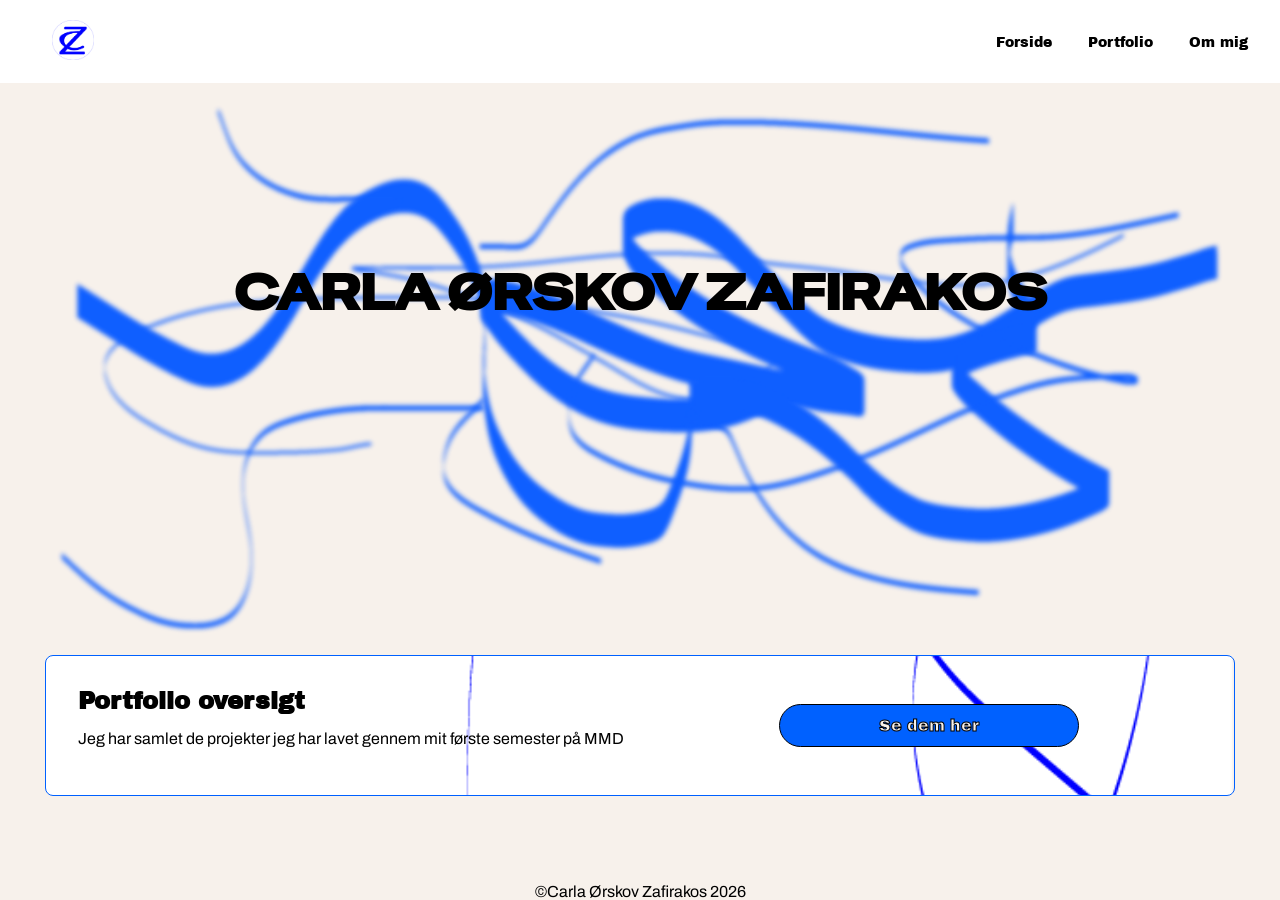
<file: index.html>
<!doctype html>
<html lang="da">
  <head>
    <meta charset="UTF-8" />
    <meta name="viewport" content="width=device-width, initial-scale=1.0" />
    <title>Forside</title>
    <meta name="robots" content="noindex, nofollow" />
    <link rel="stylesheet" href="css/general.css" />
    <link rel="icon" type="image/webp" href="img/logo-blue.webp" />
  </head>
  <body>
    <header>
      <a href="index.html"><img src="img/logo-blue.webp" alt="logo" class="logo" /></a>
      <nav>
        <ul class="menu">
          <li><a class="menuItem" href="index.html">Forside</a></li>
          <li><a class="menuItem" href="portfolio.html">Portfolio</a></li>
          <li><a class="menuItem" href="about.html">Om mig</a></li>
        </ul>
        <button class="burger">
          <span class="line"></span>
          <span class="line"></span>
          <span class="line"></span>
        </button>
      </nav>
    </header>
    <main>
      <div class="hero">
        <img src="img/hero-bg.webp" alt="Logo" />
        <div class="hero-text">
          <h1>CARLA ØRSKOV ZAFIRAKOS</h1>
        </div>
      </div>
      <div class="grid-1-1">
        <div>
          <h2>Portfolio oversigt</h2>
          <p>Jeg har samlet de projekter jeg har lavet gennem mit første semester på MMD</p>
        </div>
        <a class="button1" href="portfolio.html">Se dem her</a>
      </div>
    </main>
    <footer>&copy;Carla Ørskov Zafirakos 2026</footer>
  </body>
  <script src="js/general.js"></script>
</html>
</file>
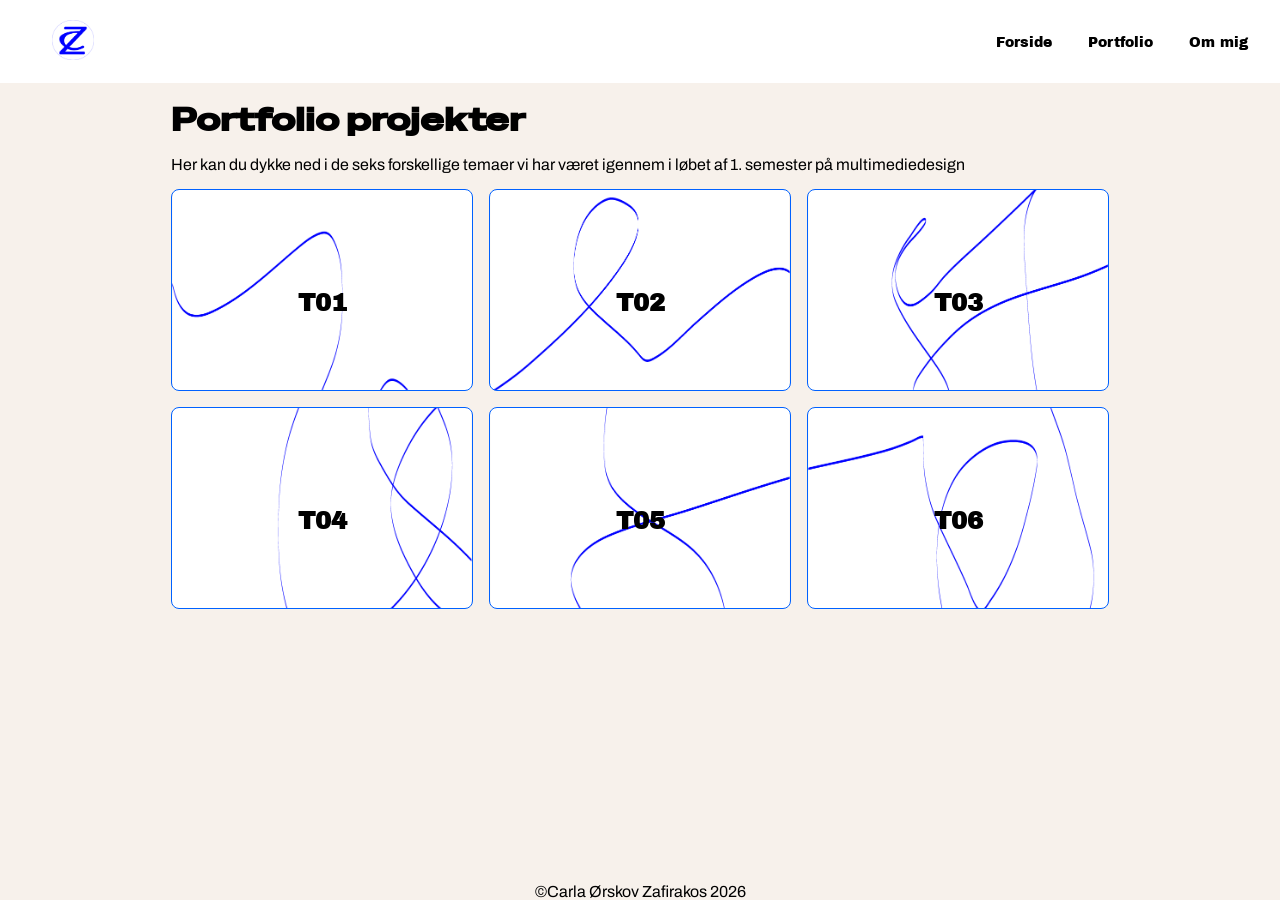
<file: portfolio.html>
<!doctype html>
<html lang="da">
  <head>
    <meta charset="UTF-8" />
    <meta name="viewport" content="width=device-width, initial-scale=1.0" />
    <meta name="robots" content="noindex" />
    <title>Portfolio</title>
    <link rel="stylesheet" href="css/general.css" />
    <link rel="icon" type="image/webp" href="img/logo-blue.webp" />
  </head>
  <body>
    <header>
      <a href="index.html"><img src="img/logo-blue.webp" alt="logo" class="logo" /></a>
      <nav>
        <ul class="menu">
          <li><a class="menuItem" href="index.html">Forside</a></li>
          <li><a class="menuItem" href="portfolio.html">Portfolio</a></li>
          <li><a class="menuItem" href="about.html">Om mig</a></li>
        </ul>
        <button class="burger">
          <span class="line"></span>
          <span class="line"></span>
          <span class="line"></span>
        </button>
      </nav>
    </header>
    <main>
      <h1>Portfolio projekter</h1>
      <p>Her kan du dykke ned i de seks forskellige temaer vi har været igennem i løbet af 1. semester på multimediedesign</p>

      <div class="grid-1-1-1">
        <a href="T01.html" class="section-portfolio1">
          <h2>T01</h2>
        </a>

        <a href="T02.html" class="section-portfolio2">
          <h2>T02</h2>
        </a>

        <a href="T03.html" class="section-portfolio3">
          <h2>T03</h2>
        </a>

        <a href="T04.html" class="section-portfolio4">
          <h2>T04</h2>
        </a>

        <a href="T05.html" class="section-portfolio5">
          <h2>T05</h2>
        </a>

        <a href="T06.html" class="section-portfolio6">
          <h2>T06</h2>
        </a>
      </div>
    </main>
    <footer>&copy;Carla Ørskov Zafirakos 2026</footer>
  </body>
  <script src="js/general.js"></script>
</html>
</file>
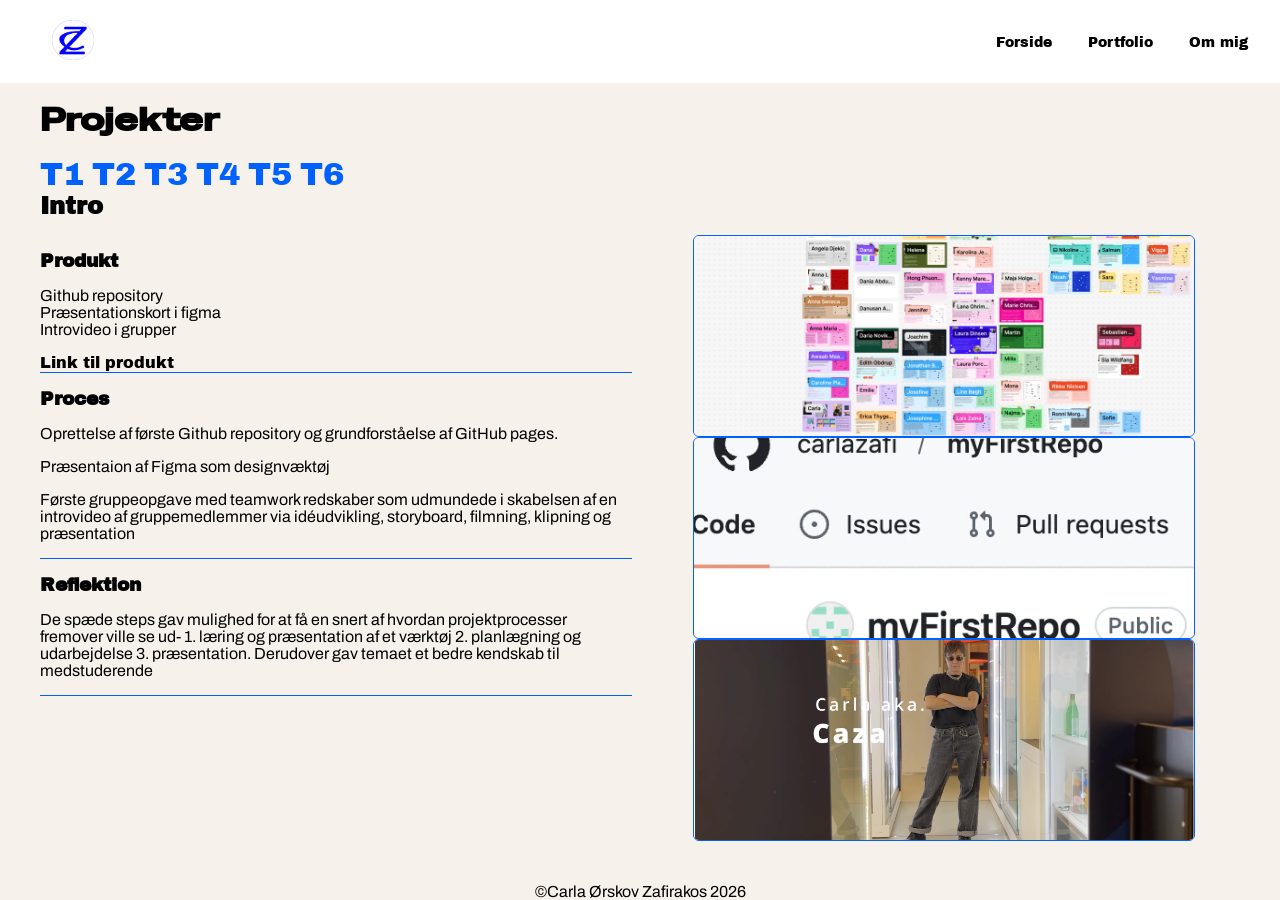
<file: T01.html>
<!doctype html>
<html lang="da">
  <head>
    <meta charset="UTF-8" />
    <meta name="viewport" content="width=device-width, initial-scale=1.0" />
    <meta name="robots" content="noindex" />
    <title>T01-Intro</title>
    <link rel="stylesheet" href="css/general.css" />
    <link rel="icon" type="image/webp" href="img/logo-blue.webp" />
  </head>
  <body>
    <header>
      <a href="index.html"><img src="img/logo-blue.webp" alt="logo" class="logo" /></a>
      <nav>
        <ul class="menu">
          <li><a class="menuItem" href="index.html">Forside</a></li>
          <li><a class="menuItem" href="portfolio.html">Portfolio</a></li>
          <li><a class="menuItem" href="about.html">Om mig</a></li>
        </ul>
        <button class="burger">
          <span class="line"></span>
          <span class="line"></span>
          <span class="line"></span>
        </button>
      </nav>
    </header>
    <main>
      <h1>Projekter</h1>
      <nav class="project-nav">
        <a class="Tnav" href="T01.html">T1</a>
        <a class="Tnav" href="T02.html">T2</a>
        <a class="Tnav" href="T03.html">T3</a>
        <a class="Tnav" href="T04.html">T4</a>
        <a class="Tnav" href="T05.html">T5</a>
        <a class="Tnav" href="T06.html">T6</a>
      </nav>

      <h2>Intro</h2>
      <div class="grid-box">
        <div>
          <div class="Tbox">
            <h3>Produkt</h3>
            <ul>
              <li>Github repository</li>
              <li>Præsentationskort i figma</li>
              <li>Introvideo i grupper</li>
            </ul>
            <a href="https://www.youtube.com/watch?v=xry4eNWpVhs" target="_blank">Link til produkt</a>
          </div>
          <div class="Tbox">
            <h3>Proces</h3>
            <p>Oprettelse af første Github repository og grundforståelse af GitHub pages.</p>
            <p>Præsentaion af Figma som designvæktøj</p>
            <p>Første gruppeopgave med teamwork redskaber som udmundede i skabelsen af en introvideo af gruppemedlemmer via idéudvikling, storyboard, filmning, klipning og præsentation</p>
          </div>
          <div class="Tbox">
            <h3>Reflektion</h3>
            <p>
              De spæde steps gav mulighed for at få en snert af hvordan projektprocesser fremover ville se ud- 1. læring og præsentation af et værktøj 2. planlægning og udarbejdelse 3. præsentation. Derudover gav temaet et bedre kendskab til
              medstuderende
            </p>
          </div>
        </div>

        <div>
          <img class="T-img" src="img/T01.a.webp" alt="procesbillede" />
          <img class="T-img" src="img/T01.b.webp" alt="procesbillede" />
          <img class="T-img" src="img/T01.c.webp" alt="procesbillede" />
        </div>
      </div>
    </main>
    <footer>&copy;Carla Ørskov Zafirakos 2026</footer>
  </body>
  <script src="js/general.js"></script>
</html>
</file>
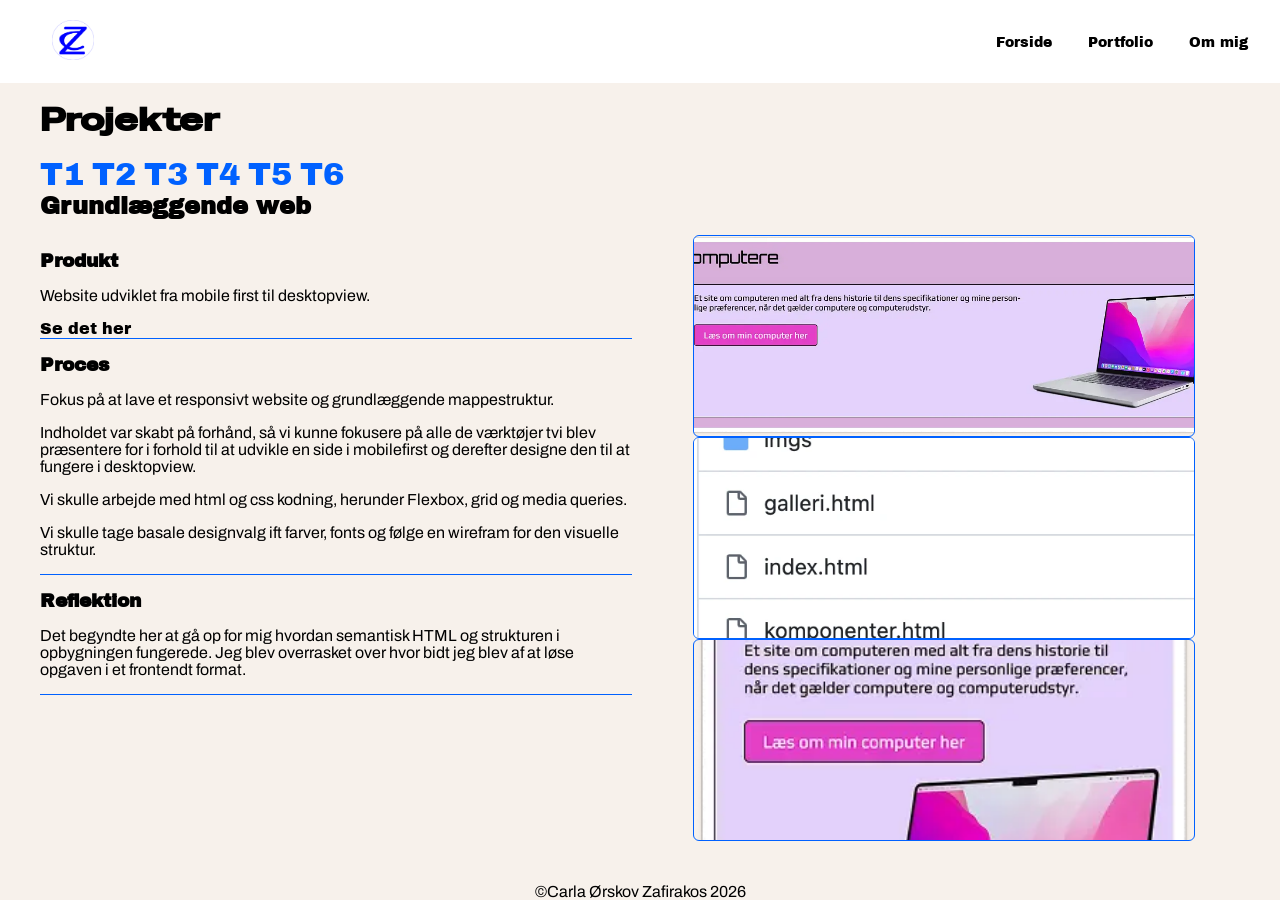
<file: T02.html>
<!doctype html>
<html lang="da">
  <head>
    <meta charset="UTF-8" />
    <meta name="viewport" content="width=device-width, initial-scale=1.0" />
    <meta name="robots" content="noindex" />
    <title>T02-web</title>
    <link rel="stylesheet" href="css/general.css" />
    <link rel="icon" type="image/webp" href="img/logo-blue.webp" />
  </head>
  <body>
    <header>
      <a href="index.html"><img src="img/logo-blue.webp" alt="logo" class="logo" /></a>
      <nav>
        <ul class="menu">
          <li><a class="menuItem" href="index.html">Forside</a></li>
          <li><a class="menuItem" href="portfolio.html">Portfolio</a></li>
          <li><a class="menuItem" href="about.html">Om mig</a></li>
        </ul>
        <button class="burger">
          <span class="line"></span>
          <span class="line"></span>
          <span class="line"></span>
        </button>
      </nav>
    </header>
    <main>
      <h1>Projekter</h1>
      <nav class="project-nav">
        <a class="Tnav" href="T01.html">T1</a>
        <a class="Tnav" href="T02.html">T2</a>
        <a class="Tnav" href="T03.html">T3</a>
        <a class="Tnav" href="T04.html">T4</a>
        <a class="Tnav" href="T05.html">T5</a>
        <a class="Tnav" href="T06.html">T6</a>
      </nav>

      <h2>Grundlæggende web</h2>
      <div class="grid-box">
        <div>
          <div class="Tbox">
            <h3>Produkt</h3>
            <p>Website udviklet fra mobile first til desktopview.</p>
            <a href="https://carlazafi.github.io/website/index.html" target="_blank">Se det her</a>
          </div>
          <div class="Tbox">
            <h3>Proces</h3>
            <p>Fokus på at lave et responsivt website og grundlæggende mappestruktur.</p>
            <p>Indholdet var skabt på forhånd, så vi kunne fokusere på alle de værktøjer tvi blev præsentere for i forhold til at udvikle en side i mobilefirst og derefter designe den til at fungere i desktopview.</p>
            <p>Vi skulle arbejde med html og css kodning, herunder Flexbox, grid og media queries.</p>
            <p>Vi skulle tage basale designvalg ift farver, fonts og følge en wirefram for den visuelle struktur.</p>
          </div>
          <div class="Tbox">
            <h3>Reflektion</h3>
            <p>Det begyndte her at gå op for mig hvordan semantisk HTML og strukturen i opbygningen fungerede. Jeg blev overrasket over hvor bidt jeg blev af at løse opgaven i et frontendt format.</p>
          </div>
        </div>

        <div>
          <img class="T-img" src="img/T02.a.webp" alt="procesbillede" />
          <img class="T-img" src="img/T02.B.webp" alt="procesbillede" />
          <img class="T-img" src="img/T02.c.webp" alt="procesbillede" />
        </div>
      </div>
    </main>
    <footer>&copy;Carla Ørskov Zafirakos 2026</footer>
  </body>
  <script src="js/general.js"></script>
</html>
</file>
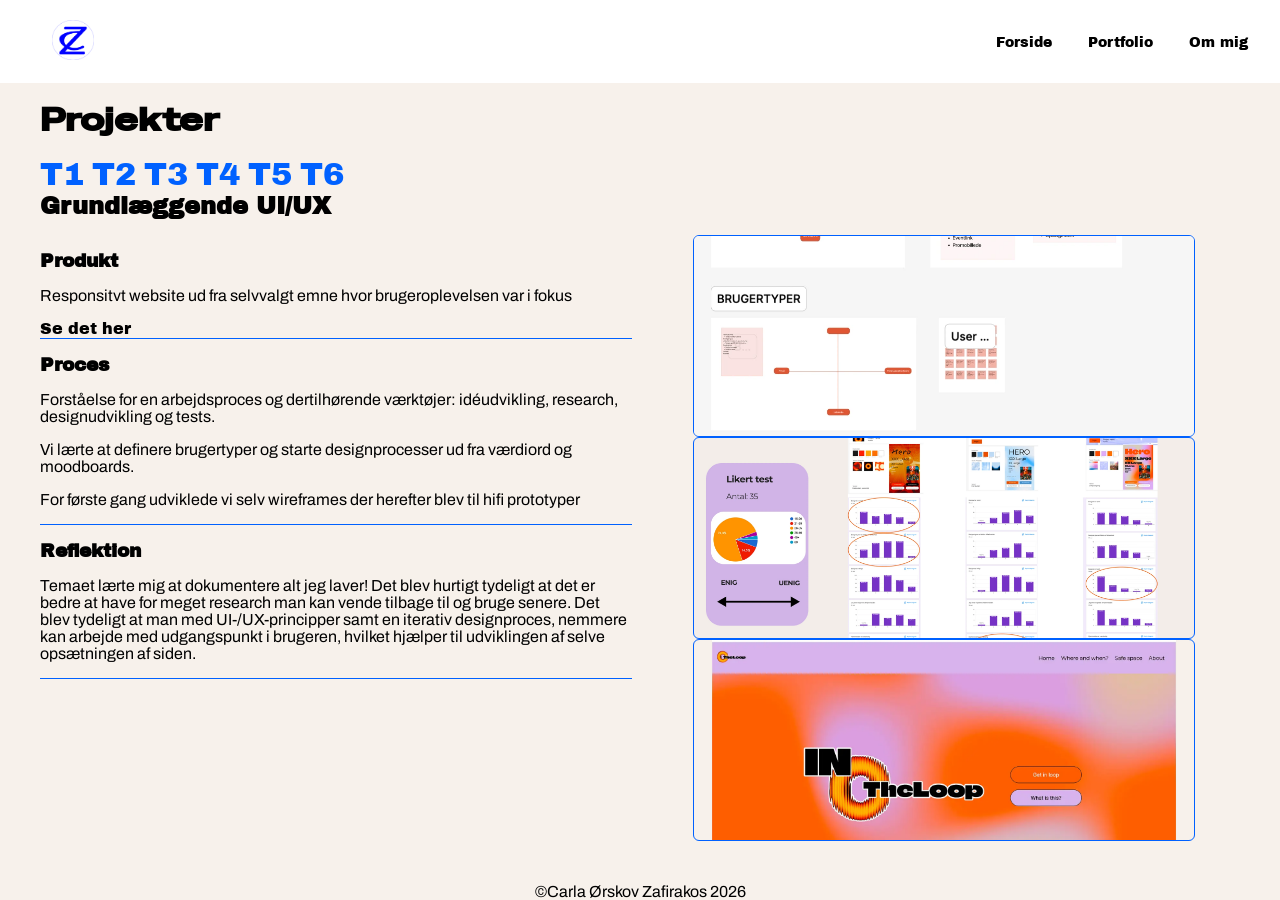
<file: T03.html>
<!doctype html>
<html lang="da">
  <head>
    <meta charset="UTF-8" />
    <meta name="viewport" content="width=device-width, initial-scale=1.0" />
    <meta name="robots" content="noindex" />
    <title>T03-ui/ux</title>
    <link rel="stylesheet" href="css/general.css" />
    <link rel="icon" type="image/webp" href="img/logo-blue.webp" />
  </head>
  <body>
    <header>
      <a href="index.html"><img src="img/logo-blue.webp" alt="logo" class="logo" /></a>
      <nav>
        <ul class="menu">
          <li><a class="menuItem" href="index.html">Forside</a></li>
          <li><a class="menuItem" href="portfolio.html">Portfolio</a></li>
          <li><a class="menuItem" href="about.html">Om mig</a></li>
        </ul>
        <button class="burger">
          <span class="line"></span>
          <span class="line"></span>
          <span class="line"></span>
        </button>
      </nav>
    </header>
    <main>
      <h1>Projekter</h1>
      <nav class="project-nav">
        <a class="Tnav" href="T01.html">T1</a>
        <a class="Tnav" href="T02.html">T2</a>
        <a class="Tnav" href="T03.html">T3</a>
        <a class="Tnav" href="T04.html">T4</a>
        <a class="Tnav" href="T05.html">T5</a>
        <a class="Tnav" href="T06.html">T6</a>
      </nav>

      <h2>Grundlæggende UI/UX</h2>
      <div class="grid-box">
        <div>
          <div class="Tbox">
            <h3>Produkt</h3>
            <p>Responsitvt website ud fra selvvalgt emne hvor brugeroplevelsen var i fokus</p>
            <a href="https://carlazafi.github.io/emnesite/" target="_blank">Se det her</a>
          </div>
          <div class="Tbox">
            <h3>Proces</h3>
            <p>Forståelse for en arbejdsproces og dertilhørende værktøjer: idéudvikling, research, designudvikling og tests.</p>
            <p>Vi lærte at definere brugertyper og starte designprocesser ud fra værdiord og moodboards.</p>
            <p>For første gang udviklede vi selv wireframes der herefter blev til hifi prototyper</p>
          </div>
          <div class="Tbox">
            <h3>Reflektion</h3>
            <p>
              Temaet lærte mig at dokumentere alt jeg laver! Det blev hurtigt tydeligt at det er bedre at have for meget research man kan vende tilbage til og bruge senere. Det blev tydeligt at man med UI-/UX-principper samt en iterativ designproces,
              nemmere kan arbejde med udgangspunkt i brugeren, hvilket hjælper til udviklingen af selve opsætningen af siden.
            </p>
          </div>
        </div>

        <div>
          <img class="T-img" src="img/T03.A.webp" alt="procesbillede" />
          <img class="T-img" src="img/T03.B.webp" alt="procesbillede" />
          <img class="T-img" src="img/T03.c.webp" alt="procesbillede" />
        </div>
      </div>
    </main>
    <footer>&copy;Carla Ørskov Zafirakos 2026</footer>
  </body>
  <script src="js/general.js"></script>
</html>
</file>
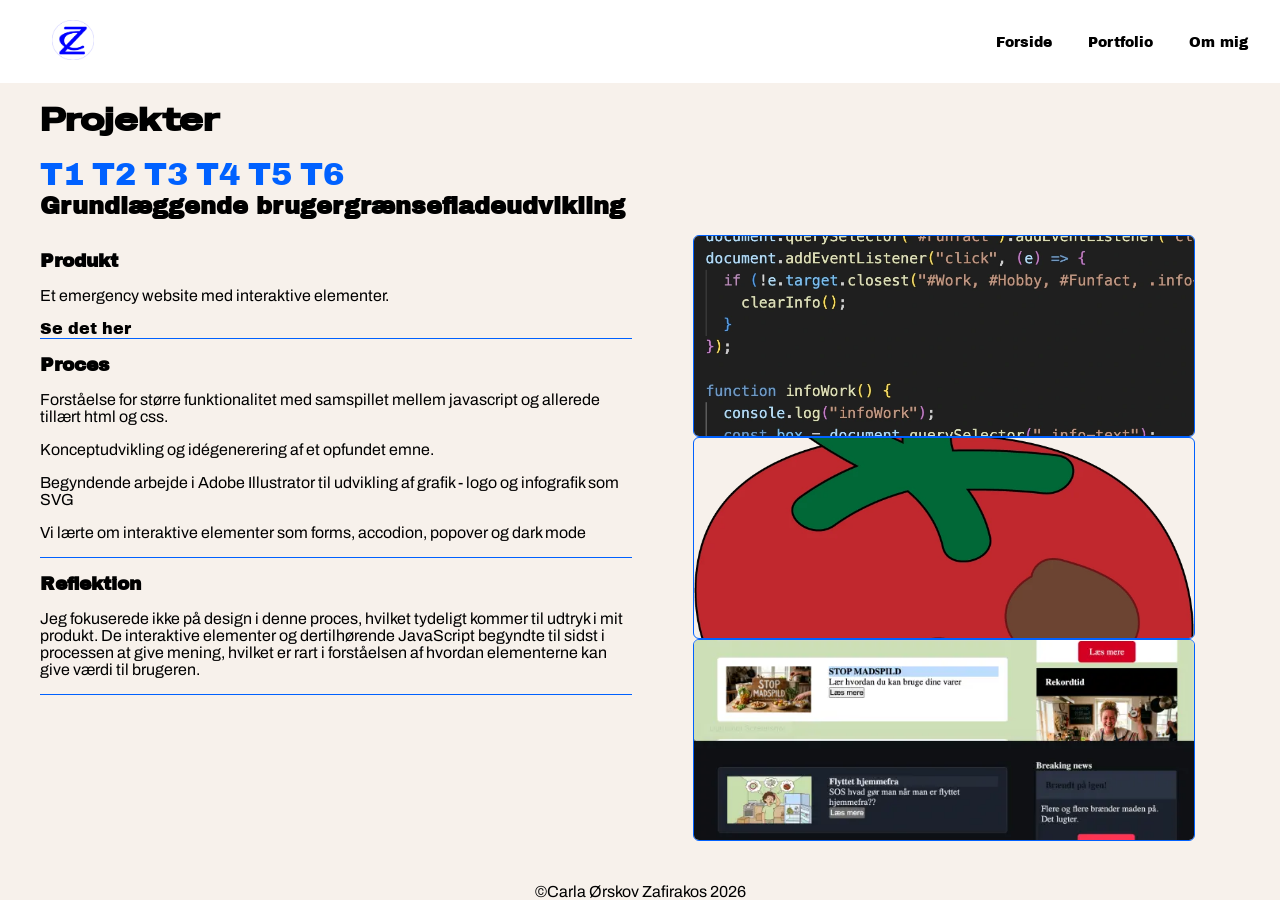
<file: T04.html>
<!doctype html>
<html lang="da">
  <head>
    <meta charset="UTF-8" />
    <meta name="viewport" content="width=device-width, initial-scale=1.0" />
    <meta name="robots" content="noindex" />
    <title>T04-brugergrænseflade</title>
    <link rel="stylesheet" href="css/general.css" />
    <link rel="icon" type="image/webp" href="img/logo-blue.webp" />
  </head>
  <body>
    <header>
      <a href="index.html"><img src="img/logo-blue.webp" alt="logo" class="logo" /></a>
      <nav>
        <ul class="menu">
          <li><a class="menuItem" href="index.html">Forside</a></li>
          <li><a class="menuItem" href="portfolio.html">Portfolio</a></li>
          <li><a class="menuItem" href="about.html">Om mig</a></li>
        </ul>
        <button class="burger">
          <span class="line"></span>
          <span class="line"></span>
          <span class="line"></span>
        </button>
      </nav>
    </header>
    <main>
      <h1>Projekter</h1>
      <nav class="project-nav">
        <a class="Tnav" href="T01.html">T1</a>
        <a class="Tnav" href="T02.html">T2</a>
        <a class="Tnav" href="T03.html">T3</a>
        <a class="Tnav" href="T04.html">T4</a>
        <a class="Tnav" href="T05.html">T5</a>
        <a class="Tnav" href="T06.html">T6</a>
      </nav>

      <h2>Grundlæggende brugergrænsefladeudvikling</h2>
      <div class="grid-box">
        <div>
          <div class="Tbox">
            <h3>Produkt</h3>
            <p>Et emergency website med interaktive elementer.</p>
            <a href="https://carlazafi.github.io/emergencysite/instruction.html" target="_blank">Se det her</a>
          </div>
          <div class="Tbox">
            <h3>Proces</h3>
            <p>Forståelse for større funktionalitet med samspillet mellem javascript og allerede tillært html og css.</p>
            <p>Konceptudvikling og idégenerering af et opfundet emne.</p>
            <p>Begyndende arbejde i Adobe Illustrator til udvikling af grafik - logo og infografik som SVG</p>
            <p>Vi lærte om interaktive elementer som forms, accodion, popover og dark mode</p>
          </div>
          <div class="Tbox">
            <h3>Reflektion</h3>
            <p>
              Jeg fokuserede ikke på design i denne proces, hvilket tydeligt kommer til udtryk i mit produkt. De interaktive elementer og dertilhørende JavaScript begyndte til sidst i processen at give mening, hvilket er rart i forståelsen af hvordan
              elementerne kan give værdi til brugeren.
            </p>
          </div>
        </div>

        <div>
          <img class="T-img" src="img/T04.A.webp" alt="procesbillede" />
          <img class="T-img" src="img/T04.B.webp" alt="procesbillede" />
          <img class="T-img" src="img/T04.c.webp" alt="procesbillede" />
        </div>
      </div>
    </main>
    <footer>&copy;Carla Ørskov Zafirakos 2026</footer>
  </body>
  <script src="js/general.js"></script>
</html>
</file>
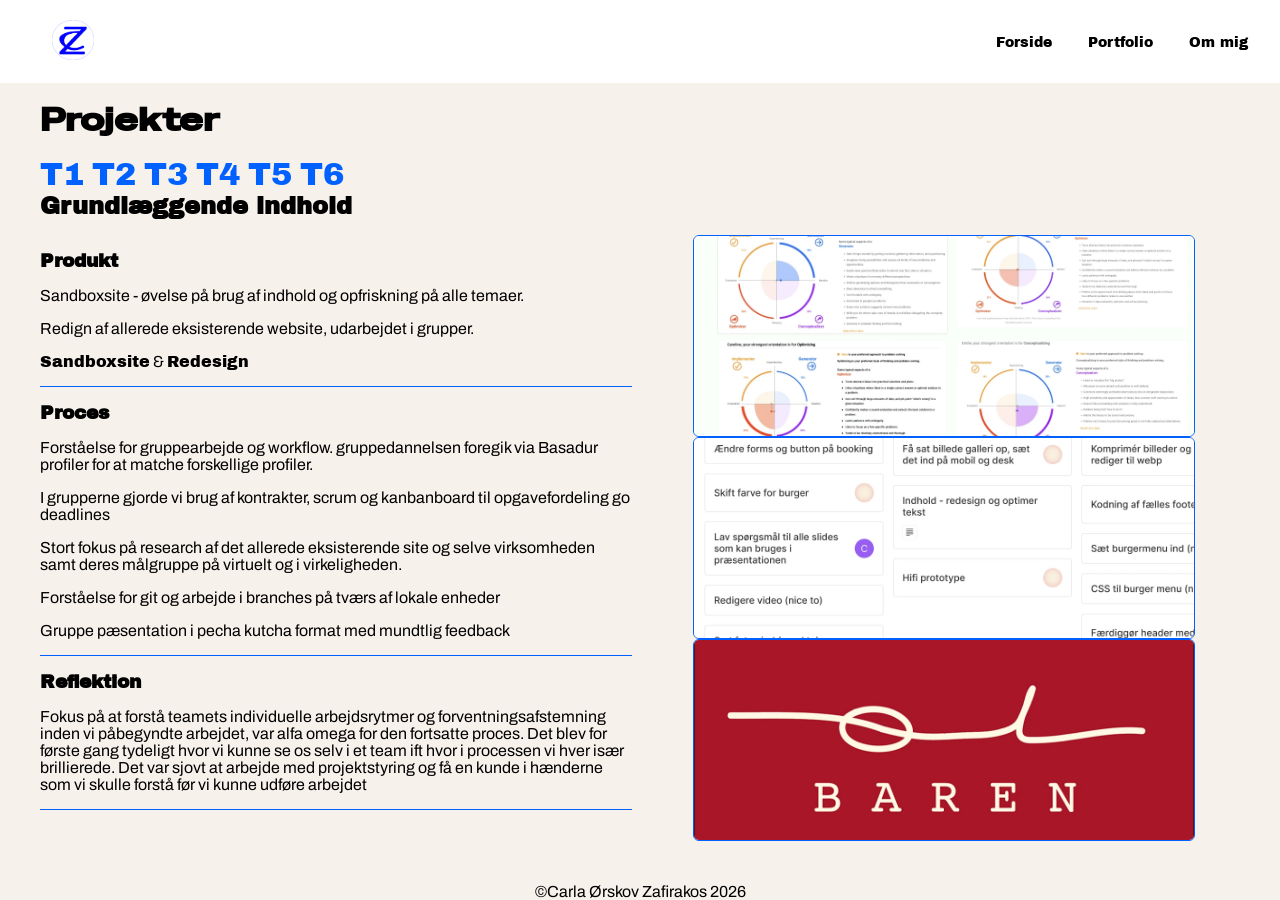
<file: T05.html>
<!doctype html>
<html lang="da">
  <head>
    <meta charset="UTF-8" />
    <meta name="viewport" content="width=device-width, initial-scale=1.0" />
    <meta name="robots" content="noindex" />
    <title>T05-indhold</title>
    <link rel="stylesheet" href="css/general.css" />
    <link rel="icon" type="image/webp" href="img/logo-blue.webp" />
  </head>
  <body>
    <header>
      <a href="index.html"><img src="img/logo-blue.webp" alt="logo" class="logo" /></a>
      <nav>
        <ul class="menu">
          <li><a class="menuItem" href="index.html">Forside</a></li>
          <li><a class="menuItem" href="portfolio.html">Portfolio</a></li>
          <li><a class="menuItem" href="about.html">Om mig</a></li>
        </ul>
        <button class="burger">
          <span class="line"></span>
          <span class="line"></span>
          <span class="line"></span>
        </button>
      </nav>
    </header>
    <main>
      <h1>Projekter</h1>
      <nav class="project-nav">
        <a class="Tnav" href="T01.html">T1</a>
        <a class="Tnav" href="T02.html">T2</a>
        <a class="Tnav" href="T03.html">T3</a>
        <a class="Tnav" href="T04.html">T4</a>
        <a class="Tnav" href="T05.html">T5</a>
        <a class="Tnav" href="T06.html">T6</a>
      </nav>

      <h2>Grundlæggende indhold</h2>
      <div class="grid-box">
        <div>
          <div class="Tbox">
            <h3>Produkt</h3>
            <p>Sandboxsite - øvelse på brug af indhold og opfriskning på alle temaer.</p>
            <p>Redign af allerede eksisterende website, udarbejdet i grupper.</p>
            <p><a href="https://carlazafi.github.io/sandboxsite/" target="_blank">Sandboxsite</a> & <a href="https://capl1001.github.io/Oelbaren/" target="_blank">Redesign</a></p>
          </div>
          <div class="Tbox">
            <h3>Proces</h3>
            <p>Forståelse for gruppearbejde og workflow. gruppedannelsen foregik via Basadur profiler for at matche forskellige profiler.</p>
            <p>I grupperne gjorde vi brug af kontrakter, scrum og kanbanboard til opgavefordeling go deadlines</p>
            <p>Stort fokus på research af det allerede eksisterende site og selve virksomheden samt deres målgruppe på virtuelt og i virkeligheden.</p>
            <p>Forståelse for git og arbejde i branches på tværs af lokale enheder</p>
            <p>Gruppe pæsentation i pecha kutcha format med mundtlig feedback</p>
          </div>
          <div class="Tbox">
            <h3>Reflektion</h3>
            <p>
              Fokus på at forstå teamets individuelle arbejdsrytmer og forventningsafstemning inden vi påbegyndte arbejdet, var alfa omega for den fortsatte proces. Det blev for første gang tydeligt hvor vi kunne se os selv i et team ift hvor i
              processen vi hver især brillierede. Det var sjovt at arbejde med projektstyring og få en kunde i hænderne som vi skulle forstå før vi kunne udføre arbejdet
            </p>
          </div>
        </div>

        <div>
          <img class="T-img" src="img/T05.A.webp" alt="procesbillede" />
          <img class="T-img" src="img/T05.B.webp" alt="procesbillede" />
          <img class="T-img" src="img/T05.c.webp" alt="procesbillede" />
        </div>
      </div>
    </main>
    <footer>&copy;Carla Ørskov Zafirakos 2026</footer>
  </body>
  <script src="js/general.js"></script>
</html>
</file>
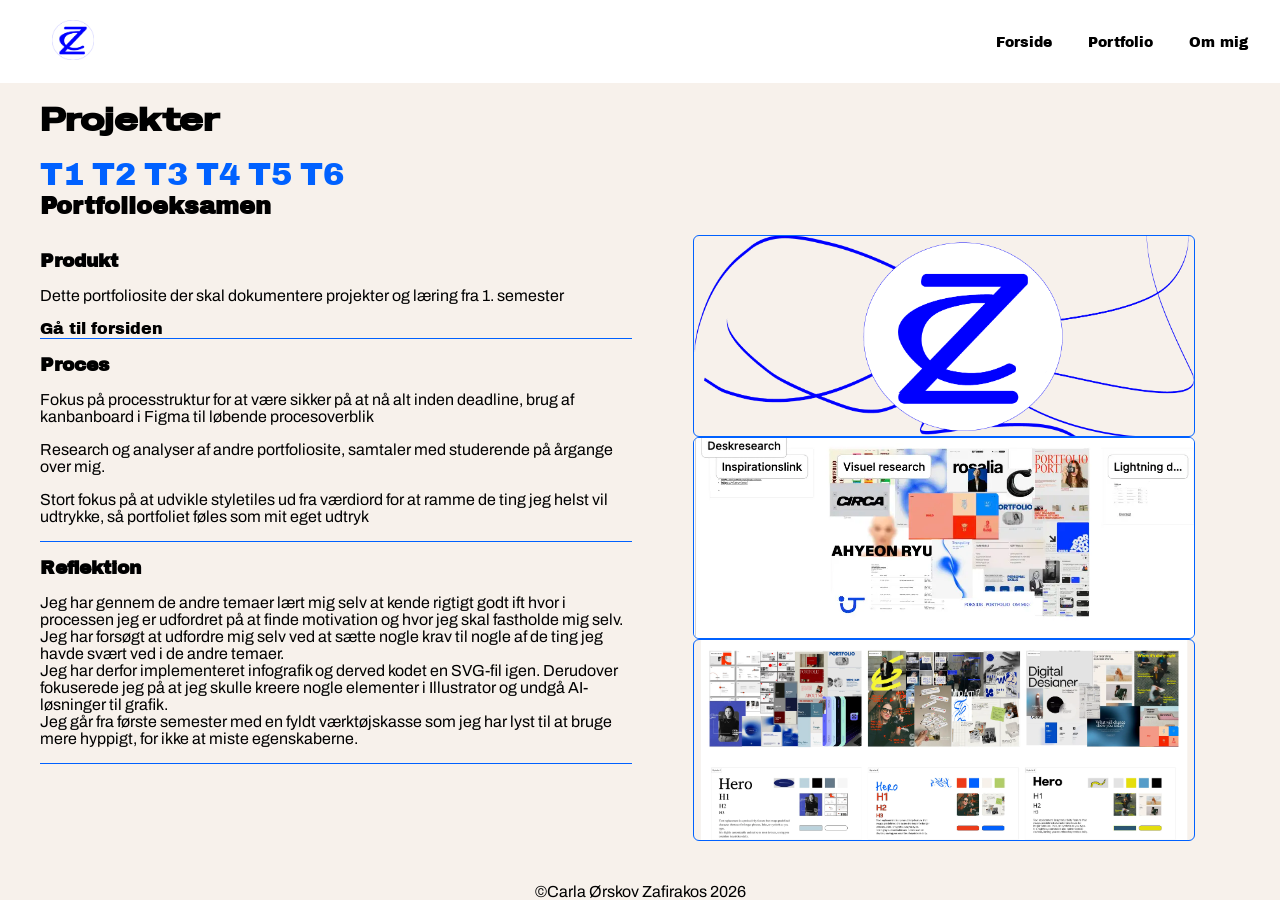
<file: T06.html>
<!doctype html>
<html lang="da">
  <head>
    <meta charset="UTF-8" />
    <meta name="viewport" content="width=device-width, initial-scale=1.0" />
    <meta name="robots" content="noindex" />
    <title>T06-portfolioeksamen</title>
    <link rel="stylesheet" href="css/general.css" />
    <link rel="icon" type="image/webp" href="img/logo-blue.webp" />
  </head>
  <body>
    <header>
      <a href="index.html"><img src="img/logo-blue.webp" alt="logo" class="logo" /></a>
      <nav>
        <ul class="menu">
          <li><a class="menuItem" href="index.html">Forside</a></li>
          <li><a class="menuItem" href="portfolio.html">Portfolio</a></li>
          <li><a class="menuItem" href="about.html">Om mig</a></li>
        </ul>
        <button class="burger">
          <span class="line"></span>
          <span class="line"></span>
          <span class="line"></span>
        </button>
      </nav>
    </header>
    <main>
      <h1>Projekter</h1>
      <nav class="project-nav">
        <a class="Tnav" href="T01.html">T1</a>
        <a class="Tnav" href="T02.html">T2</a>
        <a class="Tnav" href="T03.html">T3</a>
        <a class="Tnav" href="T04.html">T4</a>
        <a class="Tnav" href="T05.html">T5</a>
        <a class="Tnav" href="T06.html">T6</a>
      </nav>

      <h2>Portfolioeksamen</h2>
      <div class="grid-box">
        <div>
          <div class="Tbox">
            <h3>Produkt</h3>
            <p>Dette portfoliosite der skal dokumentere projekter og læring fra 1. semester</p>
            <a href="index.html" target="_blank">Gå til forsiden</a>
          </div>
          <div class="Tbox">
            <h3>Proces</h3>
            <p>Fokus på processtruktur for at være sikker på at nå alt inden deadline, brug af kanbanboard i Figma til løbende procesoverblik</p>
            <p>Research og analyser af andre portfoliosite, samtaler med studerende på årgange over mig.</p>
            <p>Stort fokus på at udvikle styletiles ud fra værdiord for at ramme de ting jeg helst vil udtrykke, så portfoliet føles som mit eget udtryk</p>
          </div>
          <div class="Tbox">
            <h3>Reflektion</h3>
            <p>
              Jeg har gennem de andre temaer lært mig selv at kende rigtigt godt ift hvor i processen jeg er udfordret på at finde motivation og hvor jeg skal fastholde mig selv. <br />Jeg har forsøgt at udfordre mig selv ved at sætte nogle krav til
              nogle af de ting jeg havde svært ved i de andre temaer. <br />Jeg har derfor implementeret infografik og derved kodet en SVG-fil igen. Derudover fokuserede jeg på at jeg skulle kreere nogle elementer i Illustrator og undgå AI-løsninger
              til grafik. <br />Jeg går fra første semester med en fyldt værktøjskasse som jeg har lyst til at bruge mere hyppigt, for ikke at miste egenskaberne.
            </p>
          </div>
        </div>

        <div>
          <img class="T-img" src="img/T06.a.webp" alt="procesbillede" />
          <img class="T-img" src="img/T06.b.webp" alt="procesbillede" />
          <img class="T-img" src="img/T06.c.webp" alt="procesbillede" />
        </div>
      </div>
    </main>
    <footer>&copy;Carla Ørskov Zafirakos 2026</footer>
  </body>
  <script src="js/general.js"></script>
</html>
</file>
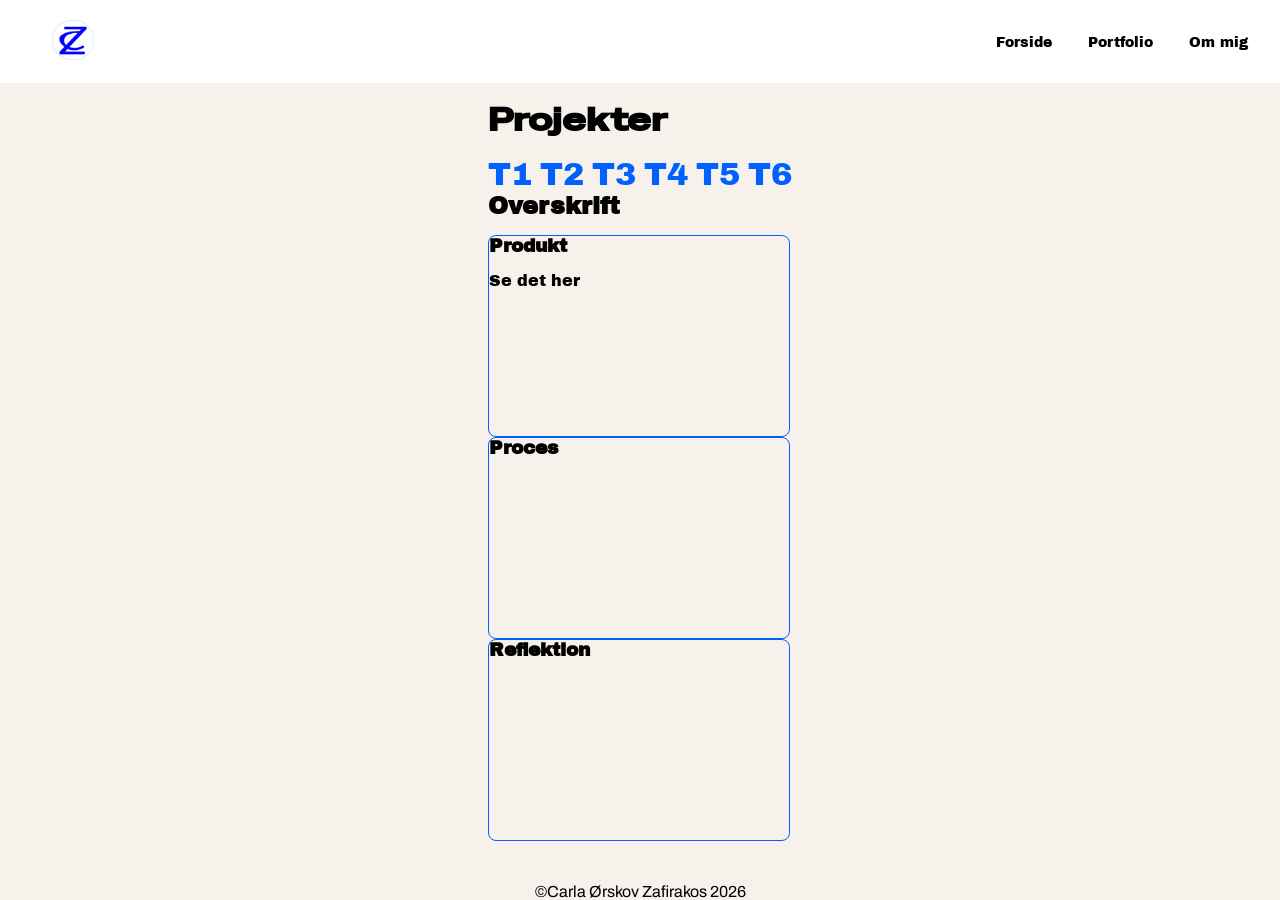
<file: projectsHTML/T01.html>
<!doctype html>
<html lang="da">
  <head>
    <meta charset="UTF-8" />
    <meta name="viewport" content="width=device-width, initial-scale=1.0" />
    <title>T01-Intro</title>
    <link rel="stylesheet" href="/css/general.css" />
  </head>
  <body>
    <header>
      <a href="/index.html"><img src="/img/logo-blue.webp" alt="logo" class="logo" /></a>
      <nav>
        <ul class="menu">
          <li><a class="menuItem" href="/index.html">Forside</a></li>
          <li><a class="menuItem" href="/portfolio.html">Portfolio</a></li>
          <li><a class="menuItem" href="/about.html">Om mig</a></li>
        </ul>
        <button class="burger">
          <span class="line"></span>
          <span class="line"></span>
          <span class="line"></span>
        </button>
      </nav>
    </header>
    <main>
      <h1>Projekter</h1>
      <nav class="project-nav">
        <a class="Tnav" href="/projectsHTML/T01.html">T1</a>
        <a class="Tnav" href="/projectsHTML/T02.html">T2</a>
        <a class="Tnav" href="/projectsHTML/T03.html">T3</a>
        <a class="Tnav" href="/projectsHTML/T04.html">T4</a>
        <a class="Tnav" href="/projectsHTML/T05.html">T5</a>
        <a class="Tnav" href="/projectsHTML/T06.html">T6</a>
      </nav>

      <h2>Overskrift</h2>

      <section>
        <h3>Produkt</h3>

        <a href="" target="_blank">Se det her</a>
      </section>

      <section>
        <h3>Proces</h3>
      </section>

      <section>
        <h3>Reflektion</h3>
      </section>
    </main>
    <footer>&copy;Carla Ørskov Zafirakos 2026</footer>
  </body>
  <script src="/js/general.js"></script>
</html>
</file>
<file: css/general.css>
@font-face {
  font-family: "special";
  src: url("../fonts/SpecialGothicExpandedOne-Regular.woff2") format("woff2");
  font-display: swap;
}
@font-face {
  font-family: "archivoblack";
  src: url("../fonts/ArchivoBlack-Regular.woff2") format("woff2");
  font-display: swap;
}
@font-face {
  font-family: "archivo";
  src: url("../fonts/Archivo-VariableFont_wdth,wght.woff2") format("woff2");
  font-display: swap;
}

/* GENERELT */

* {
  margin: 0;
  padding: 0;
}

:root {
  --color-bg1: #f7f1eb;
  --color-bg2: white;
  --color-bg-box: ;
  --color-bg-menu: #0061ff;

  --color-h1: black;
  --color-h2: black;
  --color-h3: black;
  --color-p: black;
  --color-p-burger: white;
  --color-p-menu: #0061ff;
  --color-border: #0061ff;
}

/* BODY */

html,
body {
  height: 100%;
}

body {
  display: flex;
  flex-direction: column;
  min-height: 100vh;
  background-color: var(--color-bg1);
}

header {
  display: flex;
  align-items: center;
  position: relative;
  padding-bottom: 20px;
  padding-top: 20px;
  background-color: var(--color-bg2);
}

main {
  overflow-wrap: break-word;
  flex: 1 0 auto;
  padding: 1rem;
  max-width: 1200px;
  margin: 0 auto;
}

/* SKRIFT*/

h1 {
  font-family: special;
  color: var(--color-h1);
  padding-bottom: 1rem;
}

h2,
h3 {
  font-family: archivoblack;
  color: var(--color-h2);
  padding-bottom: 1rem;
}

p {
  font-family: archivo;
  color: var(--color-p);
  padding-bottom: 1rem;
}

a {
  text-decoration: none;
  color: var(--color-p);
  font-family: archivoblack;
}

/* BURGER MENU */
.menu {
  display: none;
}
nav ul {
  list-style: none;
}

.burger {
  display: block;
  background-color: transparent;
  border: 0;
  flex: 0 0 auto;
  margin: 0 20px;
  width: 30px;
  height: 20px;
  cursor: pointer;
  position: absolute;
  top: 50%;
  transform: translateY(-50%);
  right: 20px;
}

.burger .line {
  display: block;
  width: 100%;
  height: 2px;
  background-color: black;
  margin-bottom: 5px;
  transition: 0.2s linear;
}

.burger.active .line:nth-child(1) {
  transform: rotate(45deg) translate(5px, 5px);
  transition: 0.2s linear;
}
.burger.active .line:nth-child(2) {
  opacity: 0;
  transition: 0.2s linear;
}
.burger.active .line:nth-child(3) {
  transform: rotate(-45deg) translate(5px, -5px);
  transition: 0.2s linear;
}
nav.active .menu {
  display: block;
  background-color: var(--color-bg-menu);
  position: absolute;
  top: 3.6rem;
  right: 0;
  width: clamp(150px, 40vw, 400px);
  z-index: 2;
  opacity: 0.9;
}
/* header > nav li > a:after {
  content: "";
} */
nav.active .menu li {
  margin: 40px 20px;
  text-align: right;
}
nav.active .menu a {
  font-size: 20px;
  color: var(--color-bg3);
}

.project-nav {
  font-size: 2rem;
  gap: 2rem;
  color: var(--color-p-menu);
}

.Tnav {
  position: relative;
  display: inline-block;
  color: var(--color-p-menu);

  text-decoration: none;
  transition: transform 0.3s ease;
}

.Tnav::before {
  content: "";
  position: absolute;
  inset: -6px;
  border: 2px solid currentColor;
  border-radius: 55% 45% 52% 48%;
  opacity: 0;
  transform: rotate(-3deg) scale(0.9);
  transition: 0.3s ease;
  pointer-events: none;
}

.Tnav:hover {
  transform: translateY(-3px);
}

.Tnav:hover::before {
  opacity: 1;
  transform: rotate(2deg) scale(1);
}

.logo {
  max-height: 40px;
  margin-left: 20px;
}

/* HERO */

.hero {
  position: relative;
  height: 60vh;
  max-height: 700px;
  min-height: 400px;
  overflow: hidden;
}

.hero img {
  position: absolute;
  top: 0;
  left: 0;
  width: 100%;
  height: 100%;
  object-fit: cover;
}

.hero-text {
  position: relative;
  z-index: 1;
  top: 30%;
  font-size: 152%;
  -webkit-text-stroke: 0.01px var(--color-bg2);
}

/* ----- BOXE -----*/

/* Sections */
section {
  border: 1px solid var(--color-border);
  border-radius: 8px;
  height: 200px;
  max-width: 300px;
}

.section-index {
  background-color: var(--color-bg2);
}

.section-portfolio1,
.section-portfolio2,
.section-portfolio3,
.section-portfolio4,
.section-portfolio5,
.section-portfolio6 {
  display: block;
  text-decoration: none;
  color: inherit;
  border: 1px solid var(--color-border);
  border-radius: 8px;
  height: 200px;
  max-width: 300px;
  text-align: center;
  margin: 1em auto;
}

.section-portfolio1 h2,
.section-portfolio2 h2,
.section-portfolio3 h2,
.section-portfolio4 h2,
.section-portfolio5 h2,
.section-portfolio6 h2 {
  padding: 0;
}

.grid-1-1 {
  margin-top: 1rem;
  border: 1px solid var(--color-border);
  border-radius: 8px;
  padding: 2rem;
  background: url(../img/T04.webp) center/cover no-repeat;
}

.grid-1-1-1 h2 {
  margin-top: 100px;
}

.grid-1-1-1 a:hover {
  transform: translateY(-5px);
  transition: 0.3s ease;
  opacity: 1;
}

.section-portfolio1 {
  background: url(../img/T01.webp) center/cover no-repeat;
}
.section-portfolio2 {
  background: url(../img/T02.webp) center/cover no-repeat;
}
.section-portfolio3 {
  background: url(../img/T03.webp) center/cover no-repeat;
}
.section-portfolio4 {
  background: url(../img/T04.webp) center/cover no-repeat;
}
.section-portfolio5 {
  background: url(../img/T05.webp) center/cover no-repeat;
}
.section-portfolio6 {
  background: url(../img/T06.webp) center/cover no-repeat;
}

/* KNAPPER */
.button1 {
  display: block;
  padding: 12px 40px;
  border-radius: 30px;
  border: 1px solid black;
  text-decoration: none;
  text-align: center;
  background: var(--color-bg-menu);
  color: var(--color-bg1);
  -webkit-text-stroke: 1px black;
  width: 40%;
  margin: auto;
}

.button1:hover {
  transform: translateY(-2px);
  transition: 0.3s ease;
  opacity: 0.9;
}

.Tbox {
  border-bottom: 1px solid var(--color-border);
}
.Tbox ul {
  list-style: none;
  font-family: archivo;
  margin-bottom: 1rem;
}
.Tbox h3 {
  padding-top: 1rem;
}

.T-img {
  width: 500px;
  height: 200px;
  max-width: 100%;
  object-fit: cover;
  display: block;
  border-radius: 6px;
  margin-bottom: 0.5rem;
  margin: 0 auto;
  border: 0.5px solid var(--color-border);
}

/* FOOTER */

footer {
  text-align: center;
  font-family: archivo;
}

/* ------DESKTOP----- */
@media (min-width: 800px) {
  .burger {
    display: none;
  }

  header {
    display: flex;
    align-items: center;
    justify-content: space-between;
    padding-left: 2rem;
    padding-right: 2rem;
  }
  .menu {
    display: flex;
    flex-direction: row;
    position: static;
    border: none;
    padding: 0;
    gap: 36px;
    color: var(--color-h2);
  }

  .menuItem {
    padding: 0;
    font-size: 14px;
    position: relative;
  }

  .menuItem::after {
    content: "";
    position: absolute;
    bottom: -2px;
    left: 0;
    right: 0;
    height: 1px;
    background: var(--color-h2);
    transform: scaleX(0);
    transition: transform 0.25s ease;
  }

  .menuItem:hover {
    color: var(--color-h2);
  }
  .menuItem:hover::after {
    transform: scaleX(1);
  }

  /*  .logo {
    position: static;
    transform: none;
  } */

  .hero-text {
    text-align: center;
  }
  .section-portfolio1,
  .section-portfolio2,
  .section-portfolio3,
  .section-portfolio4,
  .section-portfolio5,
  .section-portfolio6 {
    width: 300px;
    height: 200px;
    margin: 0;
  }

  .grid-1-1-1 {
    display: grid;
    grid-template-columns: 1fr 1fr 1fr;
    gap: 1rem;
  }

  .grid-1-1 {
    display: grid;
    grid-template-columns: 1fr 1fr;
    gap: 2em;
  }

  .grid-2-2 {
    display: grid;
    grid-template-columns: 2fr 2fr;
    gap: 2em;
  }

  .grid-box {
    display: grid;
    grid-template-columns: 2fr 2fr;
    gap: 1rem;
  }
}
</file>
